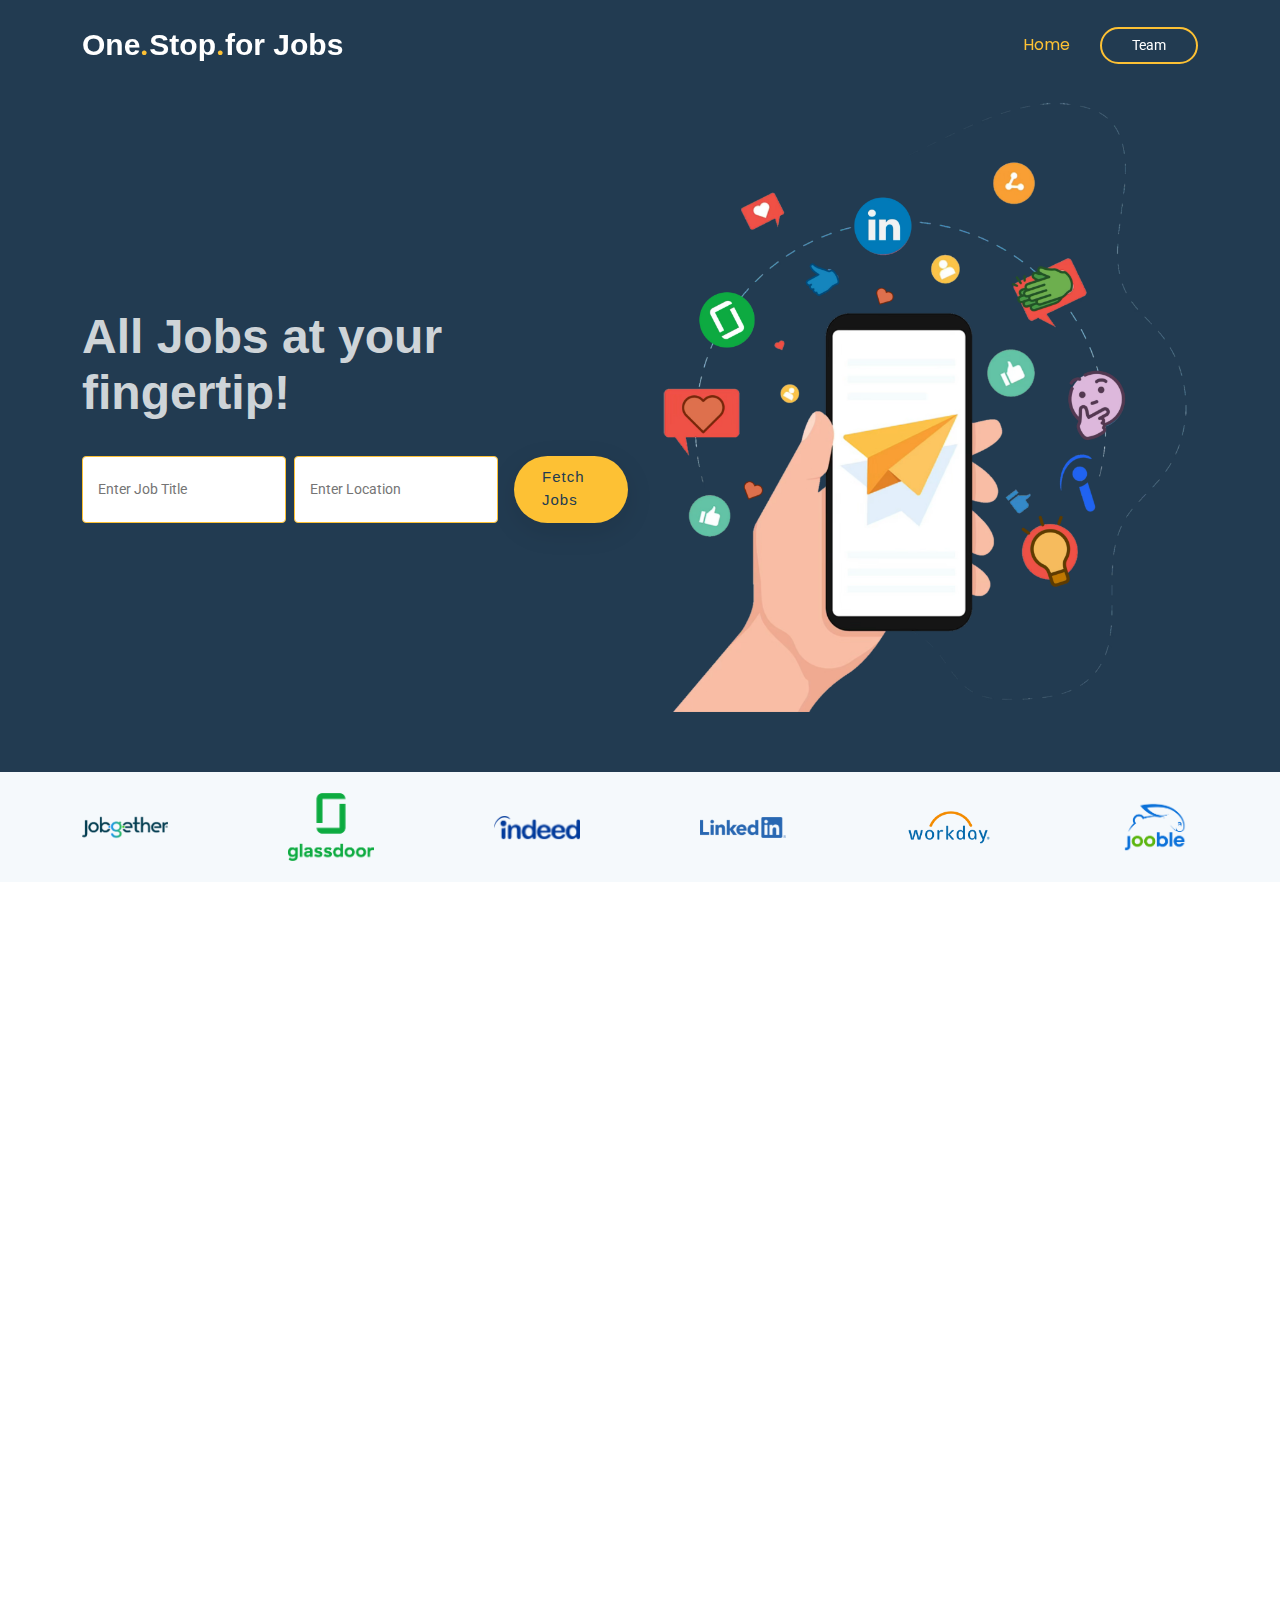
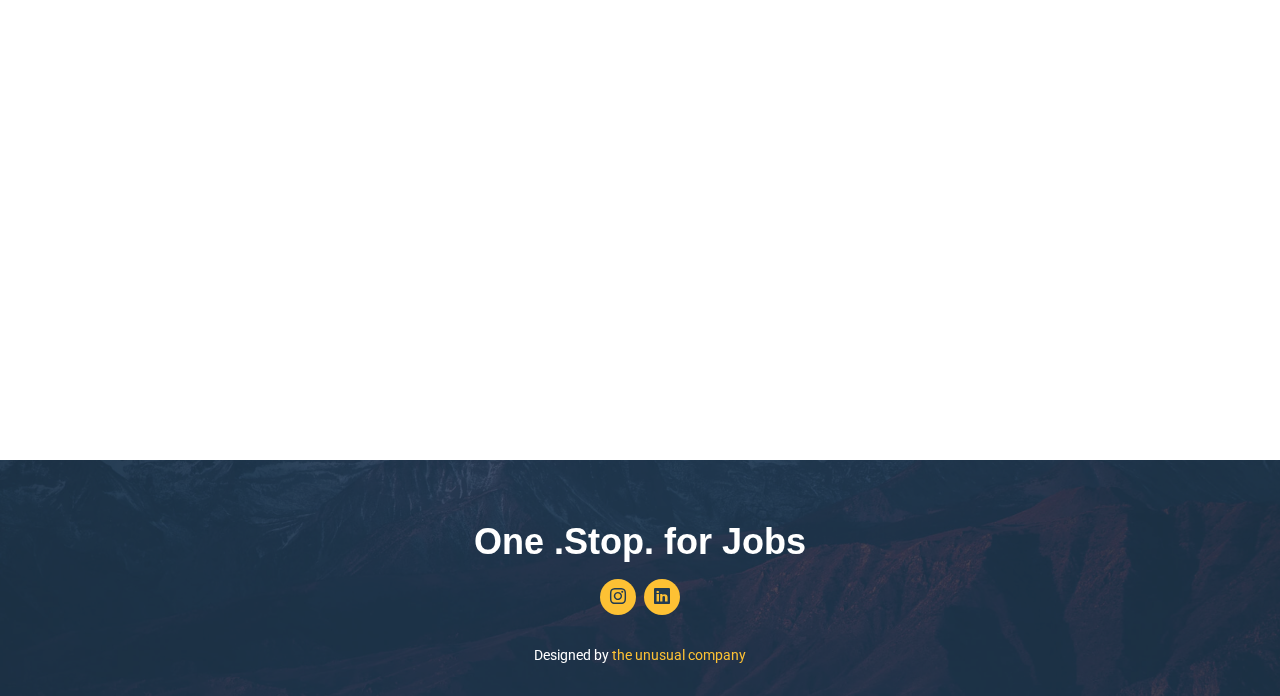
<file: index.html>
<!DOCTYPE html>
<html lang="en">

<head>
  <meta charset="utf-8">
  <meta content="width=device-width, initial-scale=1.0" name="viewport">
  <title>Index - Bocor Bootstrap Template</title>
  <meta name="description" content="">
  <meta name="keywords" content="">

  <!-- Favicons -->

  <link href="assets/img/favicon.png" rel="icon">
  <link href="assets/img/apple-touch-icon.png" rel="apple-touch-icon">

  <!-- Fonts -->
  <link href="https://fonts.googleapis.com" rel="preconnect">
  <link href="https://fonts.gstatic.com" rel="preconnect" crossorigin>
  <link
    href="https://fonts.googleapis.com/css2?family=Roboto:ital,wght@0,100;0,300;0,400;0,500;0,700;0,900;1,100;1,300;1,400;1,500;1,700;1,900&family=Poppins:ital,wght@0,100;0,200;0,300;0,400;0,500;0,600;0,700;0,800;0,900;1,100;1,200;1,300;1,400;1,500;1,600;1,700;1,800;1,900&display=swap"
    rel="stylesheet">

  <!-- Vendor CSS Files -->
  <link href="assets/vendor/bootstrap/css/bootstrap.min.css" rel="stylesheet">
  <link href="assets/vendor/bootstrap-icons/bootstrap-icons.css" rel="stylesheet">
  <link href="assets/vendor/aos/aos.css" rel="stylesheet">
  <link href="assets/vendor/glightbox/css/glightbox.min.css" rel="stylesheet">
  <link href="assets/vendor/swiper/swiper-bundle.min.css" rel="stylesheet">

  <!-- Main CSS File -->
  <link href="assets/css/main.css" rel="stylesheet">


</head>

<body class="index-page">

  <header id="header" class="header d-flex align-items-center fixed-top">
    <div class="container-fluid container-xl position-relative d-flex align-items-center">

      <a href="index.html" class="logo d-flex align-items-center me-auto">
        <!-- Uncomment the line below if you also wish to use an image logo -->
        <!-- <img src="assets/img/logo.png" alt=""> -->
        <h1 class="sitename">One</h1>
        <span>.</span>
        <h1 class="sitename">Stop</h1>
        <span>.</span>
        <h1 class="sitename">for Jobs</h1>
      </a>

      <nav id="navmenu" class="navmenu">
        <ul>
          <li><a href="#hero" class="active">Home</a></li>
        </ul>
        <i class="mobile-nav-toggle d-xl-none bi bi-list"></i>
      </nav>
      <a class="btn-getstarted" href="#team">Team</a>

    </div>
  </header>

  <main class="main">

    <!-- Hero Section -->
    <section id="hero" class="hero section dark-background">

      <div class="container">
        <div class="row gy-4">
          <div class="col-lg-6 order-2 order-lg-1 d-flex flex-column justify-content-center" data-aos="fade-in">
            <h1>All Jobs at your fingertip!</h1>
            <p></p>
            <div class="d-flex">
              <input type="text" class="input-text-custom me-2" placeholder=" Enter Job Title" aria-label="Job Title">
              <input type=" text" class="input-text-custom me-3" placeholder=" Enter Location" aria-label="Location">
              <a href="#about" class="btn-get-started">Fetch Jobs</a>
            </div>
          </div>
          <div class="col-lg-6 order-1 order-lg-2 hero-img" data-aos="zoom-out" data-aos-delay="100"
            style="margin-top: -20px;">
            <img src="assets/img/hero-img.png" class="img-fluid animated" alt="">
          </div>
        </div>
      </div>

    </section><!-- /Hero Section -->

    <!-- Logos Section -->
    <section id="clients" class="clients section light-background">

      <div class="container">

        <div class="swiper init-swiper">
          <script type="application/json" class="swiper-config">
            {
              "loop": true,
              "speed": 600,
              "autoplay": {
                "delay": 5000
              },
              "slidesPerView": "auto",
              "pagination": {
                "el": ".swiper-pagination",
                "type": "bullets",
                "clickable": true
              },
              "breakpoints": {
                "320": {
                  "slidesPerView": 2,
                  "spaceBetween": 40
                },
                "480": {
                  "slidesPerView": 3,
                  "spaceBetween": 60
                },
                "640": {
                  "slidesPerView": 4,
                  "spaceBetween": 80
                },
                "992": {
                  "slidesPerView": 6,
                  "spaceBetween": 120
                }
              }
            }
          </script>
          <div class="swiper-wrapper align-items-center">
            <div class="swiper-slide"><img src="assets/img/clients/client-4.png" class="img-fluid" alt=""></div>
            <div class="swiper-slide"><img src="assets/img/clients/client-2.png" class="img-fluid" alt=""></div>
            <div class="swiper-slide"><img src="assets/img/clients/client-3.png" class="img-fluid" alt=""></div>
            <div class="swiper-slide"><img src="assets/img/clients/client-1.png" class="img-fluid" alt=""></div>
            <div class="swiper-slide"><img src="assets/img/clients/client-5.png" class="img-fluid" alt=""></div>
            <div class="swiper-slide"><img src="assets/img/clients/client-6.png" class="img-fluid" alt=""></div>
            <div class="swiper-slide"><img src="assets/img/clients/client-7.svg" class="img-fluid" alt=""></div>
            <div class="swiper-slide"><img src="assets/img/clients/client-8.png" class="img-fluid" alt=""></div>
          </div>
        </div>

      </div>

    </section><!-- /Clients Section -->

    <!-- About Section -->
    <section id="about" class="about section">

      <div class="container">

        <div class="row gy-4">

          <div class="col-lg-6 position-relative order-lg-last" data-aos="fade-up" data-aos-delay="200">
            <img src="assets/img/about.jpg" class="img-fluid" alt="">
            <a href="https://www.youtube.com/watch?v=Y7f98aduVJ8" class="glightbox pulsating-play-btn"></a>
          </div>

          <div class="col-lg-6 content" data-aos="fade-up" data-aos-delay="100">
            <h3>About Us</h3>
            <p>
              At One.Stop.for Jobs, we believe in simplifying the job search process and making it as seamless as
              possible for job seekers. Our platform is designed to be your ultimate destination for finding your next
              career opportunity, providing a one-stop solution for all your job search needs.
            </p>
            <ul>
              <li>
                <i class="bi bi-diagram-3"></i>
                <div>
                  <h5>All Jobs in One Place</h5>
                  <p>Find and apply for jobs from multiple sites with a single search.</p>
                </div>
              </li>
              <li>
                <i class="bi bi-fullscreen-exit"></i>
                <div>
                  <h5>Customized Search Results</h5>
                  <p>Enter your job title and location to get tailored listings instantly.</p>
                </div>
              </li>
              <li>
                <i class="bi bi-broadcast"></i>
                <div>
                  <h5>Simplified Application Process</h5>
                  <p>Apply to hundreds of jobs with just a click from our unified platform.</p>
                </div>
              </li>
            </ul>
          </div>

        </div>

      </div>

    </section><!-- /About Section -->


    <!-- Team Section -->
    <section id="team" class="team section">

      <!-- Section Title -->
      <div class="container section-title" data-aos="fade-up">
        <h2>Team</h2>
      </div><!-- End Section Title -->

      <div class="container">

        <!-- Center the team members horizontally -->
        <div class="row gy-4 justify-content-center">

          <div class="col-lg-3 col-md-6 d-flex align-items-stretch" data-aos="fade-up" data-aos-delay="200">
            <div class="team-member">
              <div class="member-img">
                <img src="assets/img/team/team-2.jpg" class="img-fluid" alt="">
                <div class="social">
                  <a href="https://www.linkedin.com/in/vishnu-ajith-6206b91b1/"><i class="bi bi-linkedin"></i></a>
                  <a href="https://github.com/Vishnu2707"><i class="bi bi-github"></i></a>
                  <a href="https://www.instagram.com/__vishnu_ajith__/"><i class="bi bi-instagram"></i></a>
                </div>
              </div>
              <div class="member-info">
                <h4>Vishnu Ajith</h4>
                <span>DevOps Engineer</span>
              </div>
            </div>
          </div><!-- End Team Member -->

          <div class="col-lg-3 col-md-6 d-flex align-items-stretch" data-aos="fade-up" data-aos-delay="300">
            <div class="team-member">
              <div class="member-img">
                <img src="assets/img/team/team-3.jpg" class="img-fluid" alt="">
                <div class="social">
                  <a href="https://x.com/imVpriyan"><i class="bi bi-twitter-x"></i></a>
                  <a href="https://www.reddit.com/user/vishnupriyan__/"><i class="bi bi-reddit"></i></a>
                  <a href="https://www.youtube.com/@vishnupriyanFilms"><i class="bi bi-youtube"></i></a>
                  <a href="https://www.instagram.com/vishnupriyan___/"><i class="bi bi-instagram"></i></a>
                  <a href="https://www.linkedin.com/in/vishnupriyan-/"><i class="bi bi-linkedin"></i></a>
                </div>
              </div>
              <div class="member-info">
                <h4>Vishnupriyan T V</h4>
                <span>Data Scientist</span>
              </div>
            </div>
          </div><!-- End Team Member -->

        </div>

      </div>

    </section><!-- /Team Section -->

  </main>

  <footer id="footer" class="footer dark-background">
    <div class="container">
      <h3 class="sitename">One .Stop. for Jobs</h3>

      <div class="social-links d-flex justify-content-center">
        <a href="https://www.instagram.com/the.unusual.company/"><i class="bi bi-instagram"></i></a>
        <a href=""><i class="bi bi-linkedin"></i></a>
      </div>

      Designed by <a href="https://www.instagram.com/the.unusual.company/">the unusual company</a>
    </div>
    </div>
  </footer>

  <!-- Scroll Top -->
  <a href="#" id="scroll-top" class="scroll-top d-flex align-items-center justify-content-center"><i
      class="bi bi-arrow-up-short"></i></a>

  <!-- Preloader -->
  <div id="preloader"></div>

  <!-- Vendor JS Files -->
  <script src="assets/vendor/bootstrap/js/bootstrap.bundle.min.js"></script>
  <script src="assets/vendor/php-email-form/validate.js"></script>
  <script src="assets/vendor/aos/aos.js"></script>
  <script src="assets/vendor/glightbox/js/glightbox.min.js"></script>
  <script src="assets/vendor/swiper/swiper-bundle.min.js"></script>
  <script src="assets/vendor/imagesloaded/imagesloaded.pkgd.min.js"></script>
  <script src="assets/vendor/isotope-layout/isotope.pkgd.min.js"></script>

  <!-- Main JS File -->
  <script src="assets/js/main.js"></script>

</body>

</html>
</file>
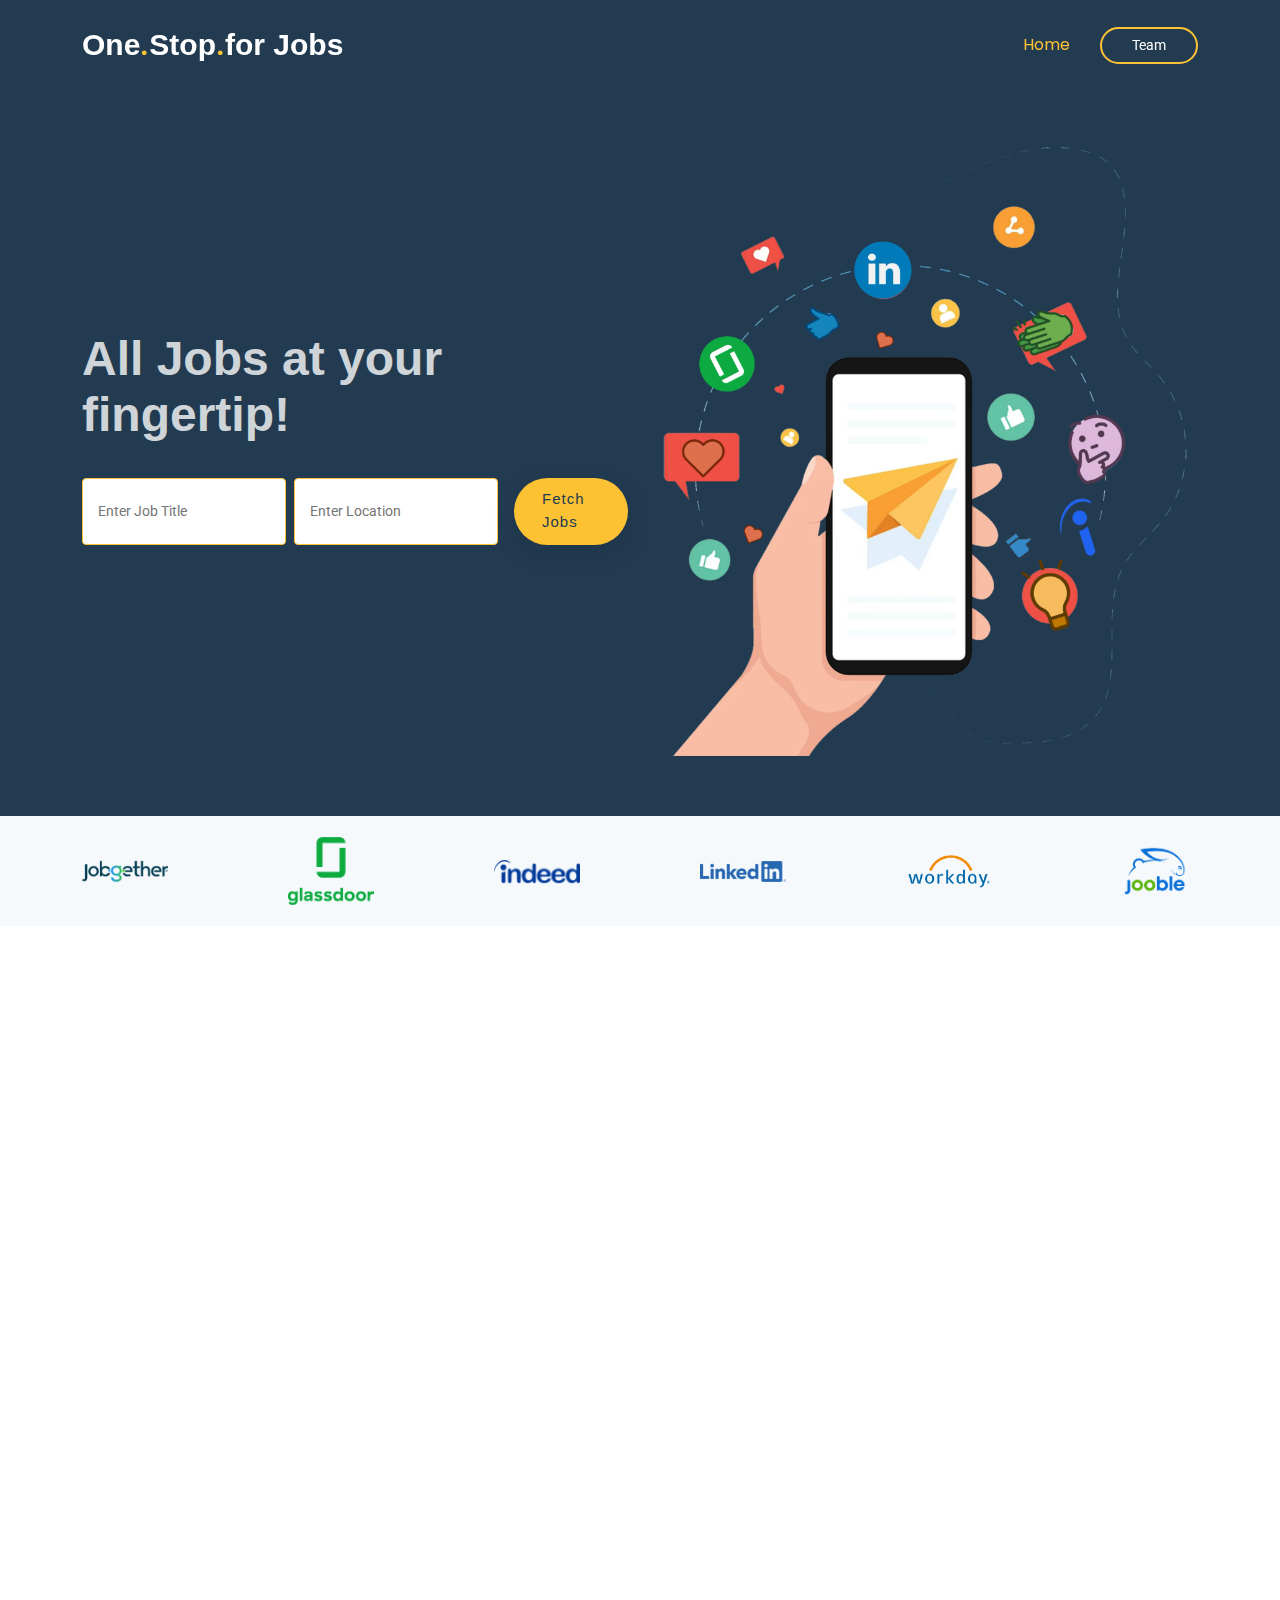
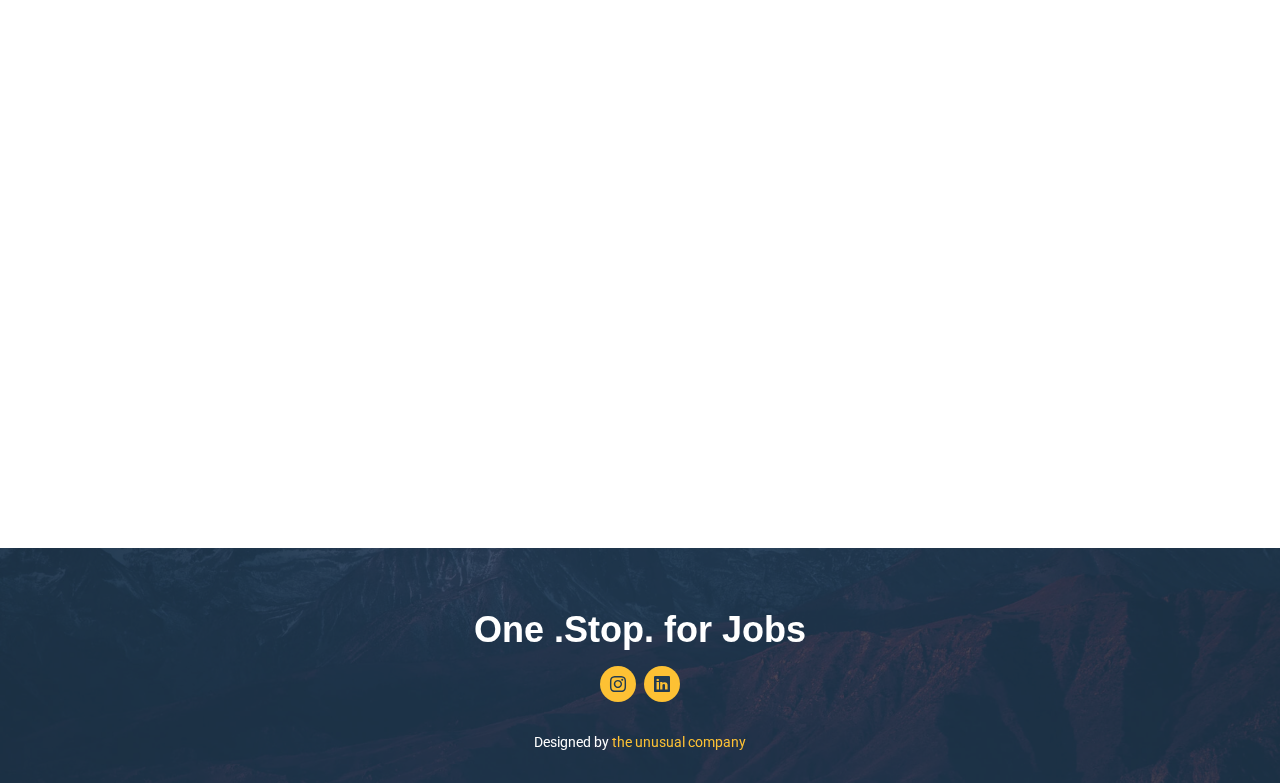
<file: mine.html>
<!DOCTYPE html>
<html lang="en">

<head>
    <meta charset="utf-8">
    <meta content="width=device-width, initial-scale=1.0" name="viewport">
    <title>Index - Bocor Bootstrap Template</title>
    <meta name="description" content="">
    <meta name="keywords" content="">

    <!-- Favicons -->
    <link href="assets/img/favicon.png" rel="icon">
    <link href="assets/img/apple-touch-icon.png" rel="apple-touch-icon">

    <!-- Fonts -->
    <link href="https://fonts.googleapis.com" rel="preconnect">
    <link href="https://fonts.gstatic.com" rel="preconnect" crossorigin>
    <link
        href="https://fonts.googleapis.com/css2?family=Roboto:ital,wght@0,100;0,300;0,400;0,500;0,700;0,900;1,100;1,300;1,400;1,500;1,700;1,900&family=Poppins:ital,wght@0,100;0,200;0,300;0,400;0,500;0,600;0,700;0,800;0,900;1,100;1,200;1,300;1,400;1,500;1,600;1,700;1,800;1,900&display=swap"
        rel="stylesheet">

    <!-- Vendor CSS Files -->
    <link href="assets/vendor/bootstrap/css/bootstrap.min.css" rel="stylesheet">
    <link href="assets/vendor/bootstrap-icons/bootstrap-icons.css" rel="stylesheet">
    <link href="assets/vendor/aos/aos.css" rel="stylesheet">
    <link href="assets/vendor/glightbox/css/glightbox.min.css" rel="stylesheet">
    <link href="assets/vendor/swiper/swiper-bundle.min.css" rel="stylesheet">

    <!-- Main CSS File -->
    <link href="assets/css/main.css" rel="stylesheet">


</head>

<body class="index-page">

    <header id="header" class="header d-flex align-items-center fixed-top">
        <div class="container-fluid container-xl position-relative d-flex align-items-center">

            <a href="index.html" class="logo d-flex align-items-center me-auto">
                <!-- Uncomment the line below if you also wish to use an image logo -->
                <!-- <img src="assets/img/logo.png" alt=""> -->
                <h1 class="sitename">One</h1>
                <span>.</span>
                <h1 class="sitename">Stop</h1>
                <span>.</span>
                <h1 class="sitename">for Jobs</h1>
            </a>

            <nav id="navmenu" class="navmenu">
                <ul>
                    <li><a href="#hero" class="active">Home</a></li>
                </ul>
                <i class="mobile-nav-toggle d-xl-none bi bi-list"></i>
            </nav>

            <a class="btn-getstarted" href="#team">Team</a>

        </div>
    </header>

    <main class="main">

        <!-- Hero Section -->
        <section id="hero" class="hero section dark-background">

            <div class="container">
                <div class="row gy-4">
                    <div class="col-lg-6 order-2 order-lg-1 d-flex flex-column justify-content-center"
                        data-aos="fade-in">
                        <h1>All Jobs at your fingertip!</h1>
                        <p></p>
                        <div class="d-flex">
                            <input type="text" class="input-text-custom me-2" placeholder=" Enter Job Title"
                                aria-label="Job Title">
                            <input type="text" class="input-text-custom me-3" placeholder=" Enter Location"
                                aria-label="Location">
                            <a href="#about" class="btn-get-started">Fetch Jobs</a>
                        </div>
                    </div>
                    <div class="col-lg-6 order-1 order-lg-2 hero-img" data-aos="zoom-out" data-aos-delay="100">
                        <img src="assets/img/hero-img.png" class="img-fluid animated" alt="">
                    </div>
                </div>
            </div>

        </section><!-- /Hero Section -->

        <!-- Logos Section -->
        <section id="clients" class="clients section light-background">

            <div class="container">

                <div class="swiper init-swiper">
                    <script type="application/json" class="swiper-config">
            {
              "loop": true,
              "speed": 600,
              "autoplay": {
                "delay": 5000
              },
              "slidesPerView": "auto",
              "pagination": {
                "el": ".swiper-pagination",
                "type": "bullets",
                "clickable": true
              },
              "breakpoints": {
                "320": {
                  "slidesPerView": 2,
                  "spaceBetween": 40
                },
                "480": {
                  "slidesPerView": 3,
                  "spaceBetween": 60
                },
                "640": {
                  "slidesPerView": 4,
                  "spaceBetween": 80
                },
                "992": {
                  "slidesPerView": 6,
                  "spaceBetween": 120
                }
              }
            }
          </script>
                    <div class="swiper-wrapper align-items-center">
                        <div class="swiper-slide"><img src="assets/img/clients/client-4.png" class="img-fluid" alt="">
                        </div>
                        <div class="swiper-slide"><img src="assets/img/clients/client-2.png" class="img-fluid" alt="">
                        </div>
                        <div class="swiper-slide"><img src="assets/img/clients/client-3.png" class="img-fluid" alt="">
                        </div>
                        <div class="swiper-slide"><img src="assets/img/clients/client-1.png" class="img-fluid" alt="">
                        </div>
                        <div class="swiper-slide"><img src="assets/img/clients/client-5.png" class="img-fluid" alt="">
                        </div>
                        <div class="swiper-slide"><img src="assets/img/clients/client-6.png" class="img-fluid" alt="">
                        </div>
                        <div class="swiper-slide"><img src="assets/img/clients/client-7.svg" class="img-fluid" alt="">
                        </div>
                        <div class="swiper-slide"><img src="assets/img/clients/client-8.png" class="img-fluid" alt="">
                        </div>
                    </div>
                </div>

            </div>

        </section><!-- /Clients Section -->

        <!-- About Section -->
        <section id="about" class="about section">

            <div class="container">

                <div class="row gy-4">

                    <div class="col-lg-6 position-relative order-lg-last" data-aos="fade-up" data-aos-delay="200">
                        <img src="assets/img/about.jpg" class="img-fluid" alt="">
                        <a href="https://www.youtube.com/watch?v=Y7f98aduVJ8" class="glightbox pulsating-play-btn"></a>
                    </div>

                    <div class="col-lg-6 content" data-aos="fade-up" data-aos-delay="100">
                        <h3>About Us</h3>
                        <p>
                            Dolor iure expedita id fuga asperiores qui sunt consequatur minima. Quidem voluptas
                            deleniti. Sit quia
                            molestiae quia quas qui magnam itaque veritatis dolores. Corrupti totam ut eius incidunt
                            reiciendis
                            veritatis asperiores placeat.
                        </p>
                        <ul>
                            <li>
                                <i class="bi bi-diagram-3"></i>
                                <div>
                                    <h5>Ullamco laboris nisi ut aliquip consequat</h5>
                                    <p>Magni facilis facilis repellendus cum excepturi quaerat praesentium libre trade
                                    </p>
                                </div>
                            </li>
                            <li>
                                <i class="bi bi-fullscreen-exit"></i>
                                <div>
                                    <h5>Magnam soluta odio exercitationem reprehenderi</h5>
                                    <p>Quo totam dolorum at pariatur aut distinctio dolorum laudantium illo direna
                                        pasata redi</p>
                                </div>
                            </li>
                            <li>
                                <i class="bi bi-broadcast"></i>
                                <div>
                                    <h5>Voluptatem et qui exercitationem</h5>
                                    <p>Et velit et eos maiores est tempora et quos dolorem autem tempora incidunt maxime
                                        veniam</p>
                                </div>
                            </li>
                        </ul>
                    </div>

                </div>

            </div>

        </section><!-- /About Section -->


        <!-- Team Section -->
        <section id="team" class="team section">

            <!-- Section Title -->
            <div class="container section-title" data-aos="fade-up">
                <h2>Team</h2>
            </div><!-- End Section Title -->

            <div class="container">

                <!-- Center the team members horizontally -->
                <div class="row gy-4 justify-content-center">

                    <div class="col-lg-3 col-md-6 d-flex align-items-stretch" data-aos="fade-up" data-aos-delay="200">
                        <div class="team-member">
                            <div class="member-img">
                                <img src="assets/img/team/team-2.jpg" class="img-fluid" alt="">
                                <div class="social">
                                    <a href=""><i class="bi bi-twitter-x"></i></a>
                                    <a href="https://github.com/Vishnu2707"><i class="bi bi-github"></i></a>
                                    <a href=""><i class="bi bi-instagram"></i></a>
                                    <a href=""><i class="bi bi-linkedin"></i></a>
                                </div>
                            </div>
                            <div class="member-info">
                                <h4>Vishnu Ajith</h4>
                                <span>DevOps Engineer</span>
                            </div>
                        </div>
                    </div><!-- End Team Member -->

                    <div class="col-lg-3 col-md-6 d-flex align-items-stretch" data-aos="fade-up" data-aos-delay="300">
                        <div class="team-member">
                            <div class="member-img">
                                <img src="assets/img/team/team-3.jpg" class="img-fluid" alt="">
                                <div class="social">
                                    <a href="https://x.com/imVpriyan"><i class="bi bi-twitter-x"></i></a>
                                    <a href="https://www.reddit.com/user/vishnupriyan__/"><i
                                            class="bi bi-reddit"></i></a>
                                    <a href="https://www.youtube.com/@vishnupriyanFilms"><i
                                            class="bi bi-youtube"></i></a>
                                    <a href="https://www.instagram.com/vishnupriyan___/"><i
                                            class="bi bi-instagram"></i></a>
                                    <a href="https://www.linkedin.com/in/vishnupriyan-/"><i
                                            class="bi bi-linkedin"></i></a>
                                </div>
                            </div>
                            <div class="member-info">
                                <h4>Vishnupriyan T V</h4>
                                <span>Data Scientist</span>
                            </div>
                        </div>
                    </div><!-- End Team Member -->

                </div>

            </div>

        </section><!-- /Team Section -->

    </main>

    <footer id="footer" class="footer dark-background">
        <div class="container">
            <h3 class="sitename">One .Stop. for Jobs</h3>

            <div class="social-links d-flex justify-content-center">
                <a href="https://www.instagram.com/the.unusual.company/"><i class="bi bi-instagram"></i></a>
                <a href=""><i class="bi bi-linkedin"></i></a>
            </div>

            Designed by <a href="https://www.instagram.com/the.unusual.company/">the unusual company</a>
        </div>
        </div>
    </footer>

    <!-- Scroll Top -->
    <a href="#" id="scroll-top" class="scroll-top d-flex align-items-center justify-content-center"><i
            class="bi bi-arrow-up-short"></i></a>

    <!-- Preloader -->
    <div id="preloader"></div>

    <!-- Vendor JS Files -->
    <script src="assets/vendor/bootstrap/js/bootstrap.bundle.min.js"></script>
    <script src="assets/vendor/php-email-form/validate.js"></script>
    <script src="assets/vendor/aos/aos.js"></script>
    <script src="assets/vendor/glightbox/js/glightbox.min.js"></script>
    <script src="assets/vendor/swiper/swiper-bundle.min.js"></script>
    <script src="assets/vendor/imagesloaded/imagesloaded.pkgd.min.js"></script>
    <script src="assets/vendor/isotope-layout/isotope.pkgd.min.js"></script>

    <!-- Main JS File -->
    <script src="assets/js/main.js"></script>

</body>

</html>
</file>
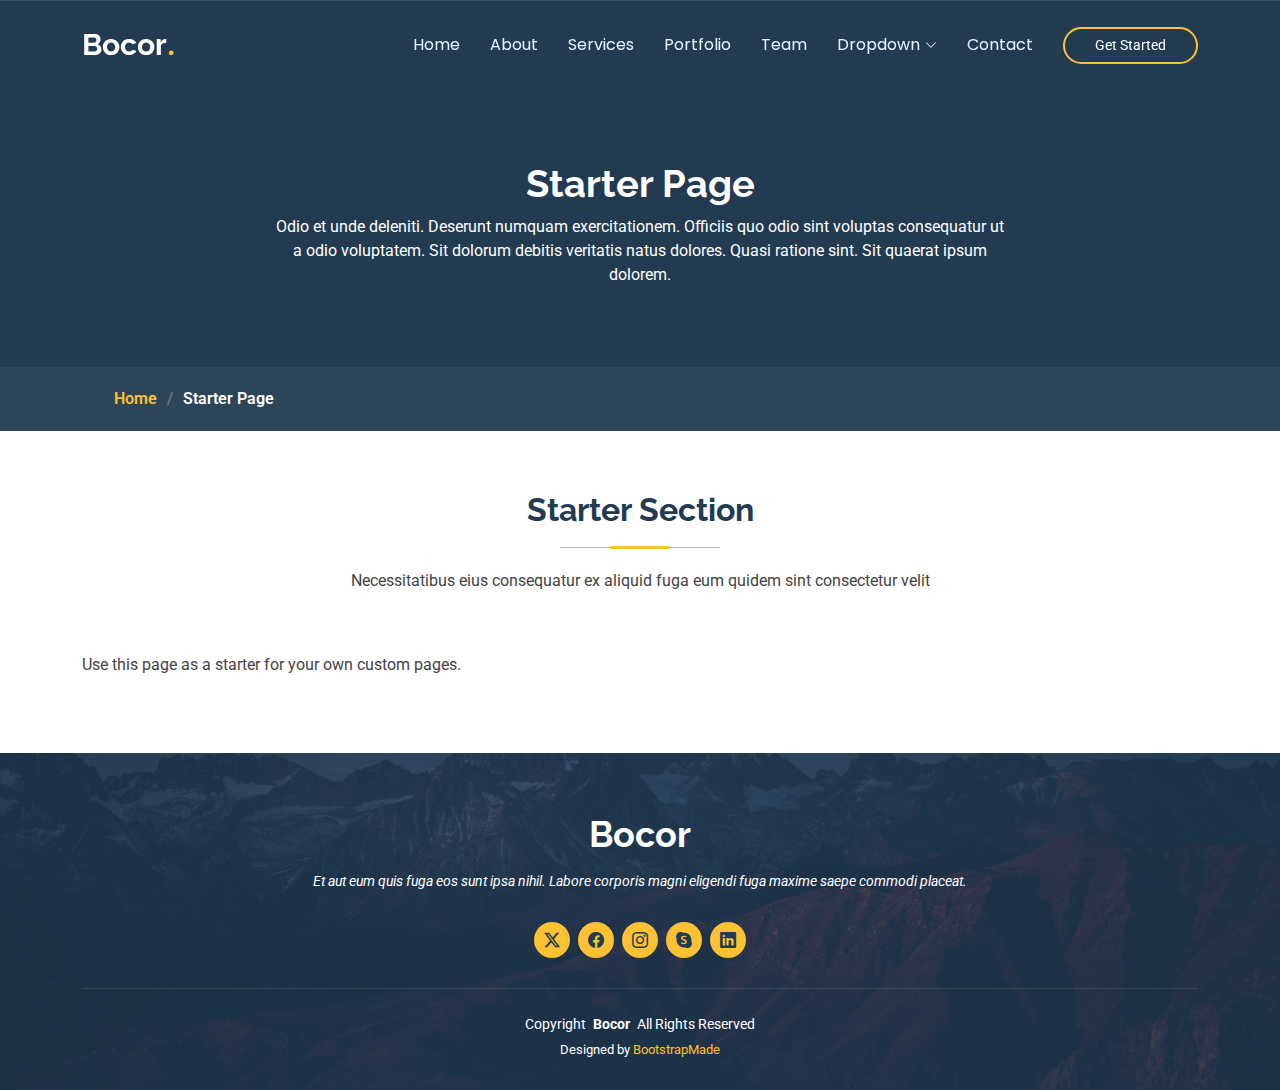
<file: starter-page.html>
<!DOCTYPE html>
<html lang="en">

<head>
  <meta charset="utf-8">
  <meta content="width=device-width, initial-scale=1.0" name="viewport">
  <title>Starter Page - Bocor Bootstrap Template</title>
  <meta name="description" content="">
  <meta name="keywords" content="">

  <!-- Favicons -->
  <link href="assets/img/favicon.png" rel="icon">
  <link href="assets/img/apple-touch-icon.png" rel="apple-touch-icon">

  <!-- Fonts -->
  <link href="https://fonts.googleapis.com" rel="preconnect">
  <link href="https://fonts.gstatic.com" rel="preconnect" crossorigin>
  <link
    href="https://fonts.googleapis.com/css2?family=Roboto:ital,wght@0,100;0,300;0,400;0,500;0,700;0,900;1,100;1,300;1,400;1,500;1,700;1,900&family=Poppins:ital,wght@0,100;0,200;0,300;0,400;0,500;0,600;0,700;0,800;0,900;1,100;1,200;1,300;1,400;1,500;1,600;1,700;1,800;1,900&family=Raleway:ital,wght@0,100;0,200;0,300;0,400;0,500;0,600;0,700;0,800;0,900;1,100;1,200;1,300;1,400;1,500;1,600;1,700;1,800;1,900&display=swap"
    rel="stylesheet">

  <!-- Vendor CSS Files -->
  <link href="assets/vendor/bootstrap/css/bootstrap.min.css" rel="stylesheet">
  <link href="assets/vendor/bootstrap-icons/bootstrap-icons.css" rel="stylesheet">
  <link href="assets/vendor/aos/aos.css" rel="stylesheet">
  <link href="assets/vendor/glightbox/css/glightbox.min.css" rel="stylesheet">
  <link href="assets/vendor/swiper/swiper-bundle.min.css" rel="stylesheet">

  <!-- Main CSS File -->
  <link href="assets/css/main.css" rel="stylesheet">

  <!-- =======================================================
  * Template Name: Bocor
  * Template URL: https://bootstrapmade.com/bocor-bootstrap-template-nice-animation/
  * Updated: Aug 07 2024 with Bootstrap v5.3.3
  * Author: BootstrapMade.com
  * License: https://bootstrapmade.com/license/
  ======================================================== -->
</head>

<body class="starter-page-page">

  <header id="header" class="header d-flex align-items-center fixed-top">
    <div class="container-fluid container-xl position-relative d-flex align-items-center">

      <a href="index.html" class="logo d-flex align-items-center me-auto">
        <!-- Uncomment the line below if you also wish to use an image logo -->
        <!-- <img src="assets/img/logo.png" alt=""> -->
        <h1 class="sitename">Bocor</h1>
        <span>.</span>
      </a>

      <nav id="navmenu" class="navmenu">
        <ul>
          <li><a href="#hero">Home</a></li>
          <li><a href="#about">About</a></li>
          <li><a href="#services">Services</a></li>
          <li><a href="#portfolio">Portfolio</a></li>
          <li><a href="#team">Team</a></li>
          <li class="dropdown"><a href="#"><span>Dropdown</span> <i class="bi bi-chevron-down toggle-dropdown"></i></a>
            <ul>
              <li><a href="#">Dropdown 1</a></li>
              <li class="dropdown"><a href="#"><span>Deep Dropdown</span> <i
                    class="bi bi-chevron-down toggle-dropdown"></i></a>
                <ul>
                  <li><a href="#">Deep Dropdown 1</a></li>
                  <li><a href="#">Deep Dropdown 2</a></li>
                  <li><a href="#">Deep Dropdown 3</a></li>
                  <li><a href="#">Deep Dropdown 4</a></li>
                  <li><a href="#">Deep Dropdown 5</a></li>
                </ul>
              </li>
              <li><a href="#">Dropdown 2</a></li>
              <li><a href="#">Dropdown 3</a></li>
              <li><a href="#">Dropdown 4</a></li>
            </ul>
          </li>
          <li><a href="#contact">Contact</a></li>
        </ul>
        <i class="mobile-nav-toggle d-xl-none bi bi-list"></i>
      </nav>

      <a class="btn-getstarted" href="index.html#about">Get Started</a>

    </div>
  </header>

  <main class="main">

    <!-- Page Title -->
    <div class="page-title dark-background">
      <div class="heading">
        <div class="container">
          <div class="row d-flex justify-content-center text-center">
            <div class="col-lg-8">
              <h1>Starter Page</h1>
              <p class="mb-0">Odio et unde deleniti. Deserunt numquam exercitationem. Officiis quo odio sint voluptas
                consequatur ut a odio voluptatem. Sit dolorum debitis veritatis natus dolores. Quasi ratione sint. Sit
                quaerat ipsum dolorem.</p>
            </div>
          </div>
        </div>
      </div>
      <nav class="breadcrumbs">
        <div class="container">
          <ol>
            <li><a href="index.html">Home</a></li>
            <li class="current">Starter Page</li>
          </ol>
        </div>
      </nav>
    </div><!-- End Page Title -->

    <!-- Starter Section Section -->
    <section id="starter-section" class="starter-section section">

      <!-- Section Title -->
      <div class="container section-title" data-aos="fade-up">
        <h2>Starter Section</h2>
        <p>Necessitatibus eius consequatur ex aliquid fuga eum quidem sint consectetur velit</p>
      </div><!-- End Section Title -->

      <div class="container" data-aos="fade-up">
        <p>Use this page as a starter for your own custom pages.</p>
      </div>

    </section><!-- /Starter Section Section -->

  </main>

  <footer id="footer" class="footer dark-background">
    <div class="container">
      <h3 class="sitename">Bocor</h3>
      <p>Et aut eum quis fuga eos sunt ipsa nihil. Labore corporis magni eligendi fuga maxime saepe commodi placeat.</p>
      <div class="social-links d-flex justify-content-center">
        <a href=""><i class="bi bi-twitter-x"></i></a>
        <a href=""><i class="bi bi-facebook"></i></a>
        <a href=""><i class="bi bi-instagram"></i></a>
        <a href=""><i class="bi bi-skype"></i></a>
        <a href=""><i class="bi bi-linkedin"></i></a>
      </div>
      <div class="copyright">
        <span>Copyright</span> <strong class="px-1 sitename">Bocor</strong> <span>All Rights Reserved</span>
      </div>
      <div class="credits">
        <!-- All the links in the footer should remain intact. -->
        <!-- You can delete the links only if you've purchased the pro version. -->
        <!-- Licensing information: https://bootstrapmade.com/license/ -->
        <!-- Purchase the pro version with working PHP/AJAX contact form: [buy-url] -->
        Designed by <a href="https://bootstrapmade.com/">BootstrapMade</a>
      </div>
    </div>
  </footer>

  <!-- Scroll Top -->
  <a href="#" id="scroll-top" class="scroll-top d-flex align-items-center justify-content-center"><i
      class="bi bi-arrow-up-short"></i></a>

  <!-- Preloader -->
  <div id="preloader"></div>

  <!-- Vendor JS Files -->
  <script src="assets/vendor/bootstrap/js/bootstrap.bundle.min.js"></script>
  <script src="assets/vendor/php-email-form/validate.js"></script>
  <script src="assets/vendor/aos/aos.js"></script>
  <script src="assets/vendor/glightbox/js/glightbox.min.js"></script>
  <script src="assets/vendor/swiper/swiper-bundle.min.js"></script>
  <script src="assets/vendor/imagesloaded/imagesloaded.pkgd.min.js"></script>
  <script src="assets/vendor/isotope-layout/isotope.pkgd.min.js"></script>

  <!-- Main JS File -->
  <script src="assets/js/main.js"></script>

</body>

</html>
</file>
<file: assets/css/main.css>
/**
* Template Name: Bocor
* Template URL: https://bootstrapmade.com/bocor-bootstrap-template-nice-animation/
* Updated: Aug 07 2024 with Bootstrap v5.3.3
* Author: BootstrapMade.com
* License: https://bootstrapmade.com/license/
*/

/*--------------------------------------------------------------
# Font & Color Variables
# Help: https://bootstrapmade.com/color-system/
--------------------------------------------------------------*/
/* Fonts */
:root {
  --default-font: "Roboto", system-ui, -apple-system, "Segoe UI", Roboto, "Helvetica Neue", Arial, "Noto Sans", "Liberation Sans", sans-serif, "Apple Color Emoji", "Segoe UI Emoji", "Segoe UI Symbol", "Noto Color Emoji";
  --heading-font: "Raleway", sans-serif;
  --nav-font: "Poppins", sans-serif;
}

/* Global Colors - The following color variables are used throughout the website. Updating them here will change the color scheme of the entire website */
:root {
  --background-color: #ffffff;
  /* Background color for the entire website, including individual sections */
  --default-color: #444444;
  /* Default color used for the majority of the text content across the entire website */
  --heading-color: #213b52;
  /* Color for headings, subheadings and title throughout the website */
  --accent-color: #fdc134;
  /* Accent color that represents your brand on the website. It's used for buttons, links, and other elements that need to stand out */
  --surface-color: #ffffff;
  /* The surface color is used as a background of boxed elements within sections, such as cards, icon boxes, or other elements that require a visual separation from the global background. */
  --contrast-color: #ffffff;
  /* Contrast color for text, ensuring readability against backgrounds of accent, heading, or default colors. */
}

/* Nav Menu Colors - The following color variables are used specifically for the navigation menu. They are separate from the global colors to allow for more customization options */
:root {
  --nav-color: #e7f4ff;
  /* The default color of the main navmenu links */
  --nav-hover-color: #fdc134;
  /* Applied to main navmenu links when they are hovered over or active */
  --nav-mobile-background-color: #ffffff;
  /* Used as the background color for mobile navigation menu */
  --nav-dropdown-background-color: #ffffff;
  /* Used as the background color for dropdown items that appear when hovering over primary navigation items */
  --nav-dropdown-color: #444444;
  /* Used for navigation links of the dropdown items in the navigation menu. */
  --nav-dropdown-hover-color: #fdc134;
  /* Similar to --nav-hover-color, this color is applied to dropdown navigation links when they are hovered over. */
}

/* Color Presets - These classes override global colors when applied to any section or element, providing reuse of the sam color scheme. */

.light-background {
  --background-color: #f5f9fc;
  --surface-color: #ffffff;
}

.dark-background {
  --background-color: #223b51;
  --default-color: #ffffff;
  --heading-color: #ffffff;
  --surface-color: #315575;
  --contrast-color: #223b51;
}

/* Smooth scroll */
:root {
  scroll-behavior: smooth;
}

/*--------------------------------------------------------------
# General Styling & Shared Classes
--------------------------------------------------------------*/
body {
  color: var(--default-color);
  background-color: var(--background-color);
  font-family: var(--default-font);
}

a {
  color: var(--accent-color);
  text-decoration: none;
  transition: 0.3s;
}

a:hover {
  color: color-mix(in srgb, var(--accent-color), transparent 25%);
  text-decoration: none;
}

h1,
h2,
h3,
h4,
h5,
h6 {
  color: var(--heading-color);
  font-family: var(--heading-font);
}

/* Custom Input Text Field Styling */
.input-text-custom {
  font-size: 0.875rem;
  padding: 0.375rem 0.75rem;
  border: 1px solid var(--accent-color);
  border-radius: 0.25rem;
  transition: border-color 0.2s ease-in-out, box-shadow 0.2s ease-in-out;
  box-shadow: none;
  /* Removes any default shadow */
}

.input-text-custom:focus {
  border-color: var(--accent-color);
  /* Keep accent color on focus */
  box-shadow: 0 0 0 0.2rem rgba(253, 193, 52, 0.25);
  /* Subtle shadow on focus using accent color */
  outline: none;
  /* Removes default outline */
}


/* Pulsating Play Button
------------------------------*/
.pulsating-play-btn {
  width: 94px;
  height: 94px;
  background: radial-gradient(var(--accent-color) 50%, color-mix(in srgb, var(--accent-color), transparent 75%) 52%);
  border-radius: 50%;
  display: block;
  position: relative;
  overflow: hidden;
}

.pulsating-play-btn:before {
  content: "";
  position: absolute;
  width: 120px;
  height: 120px;
  animation-delay: 0s;
  animation: pulsate-play-btn 2s;
  animation-direction: forwards;
  animation-iteration-count: infinite;
  animation-timing-function: steps;
  opacity: 1;
  border-radius: 50%;
  border: 5px solid color-mix(in srgb, var(--accent-color), transparent 30%);
  top: -15%;
  left: -15%;
  background: rgba(198, 16, 0, 0);
}

.pulsating-play-btn:after {
  content: "";
  position: absolute;
  left: 50%;
  top: 50%;
  transform: translateX(-40%) translateY(-50%);
  width: 0;
  height: 0;
  border-top: 10px solid transparent;
  border-bottom: 10px solid transparent;
  border-left: 15px solid #fff;
  z-index: 100;
  transition: all 400ms cubic-bezier(0.55, 0.055, 0.675, 0.19);
}

.pulsating-play-btn:hover:before {
  content: "";
  position: absolute;
  left: 50%;
  top: 50%;
  transform: translateX(-40%) translateY(-50%);
  width: 0;
  height: 0;
  border: none;
  border-top: 10px solid transparent;
  border-bottom: 10px solid transparent;
  border-left: 15px solid #fff;
  z-index: 200;
  animation: none;
  border-radius: 0;
}

.pulsating-play-btn:hover:after {
  border-left: 15px solid var(--accent-color);
  transform: scale(20);
}

@keyframes pulsate-play-btn {
  0% {
    transform: scale(0.6, 0.6);
    opacity: 1;
  }

  100% {
    transform: scale(1, 1);
    opacity: 0;
  }
}

/* PHP Email Form Messages
------------------------------*/
.php-email-form .error-message {
  display: none;
  background: #df1529;
  color: #ffffff;
  text-align: left;
  padding: 15px;
  margin-bottom: 24px;
  font-weight: 600;
}

.php-email-form .sent-message {
  display: none;
  color: #ffffff;
  background: #059652;
  text-align: center;
  padding: 15px;
  margin-bottom: 24px;
  font-weight: 600;
}

.php-email-form .loading {
  display: none;
  background: var(--surface-color);
  text-align: center;
  padding: 15px;
  margin-bottom: 24px;
}

.php-email-form .loading:before {
  content: "";
  display: inline-block;
  border-radius: 50%;
  width: 24px;
  height: 24px;
  margin: 0 10px -6px 0;
  border: 3px solid var(--accent-color);
  border-top-color: var(--surface-color);
  animation: php-email-form-loading 1s linear infinite;
}

@keyframes php-email-form-loading {
  0% {
    transform: rotate(0deg);
  }

  100% {
    transform: rotate(360deg);
  }
}

/*--------------------------------------------------------------
# Global Header
--------------------------------------------------------------*/
.header {
  --background-color: rgba(0, 0, 0, 0);
  --default-color: #ffffff;
  --heading-color: #ffffff;
  color: var(--default-color);
  background-color: var(--background-color);
  padding: 15px 0;
  transition: all 0.5s;
  z-index: 997;
}

.header .logo {
  line-height: 1;
}

.header .logo img {
  max-height: 36px;
  margin-right: 8px;
}

.header .logo h1 {
  font-size: 30px;
  margin: 0;
  font-weight: 700;
  color: var(--heading-color);
}

.header .logo span {
  color: var(--accent-color);
  font-size: 30px;
  font-weight: 700;
}

.header .btn-getstarted,
.header .btn-getstarted:focus {
  color: var(--contrast-color);
  font-size: 14px;
  padding: 6px 30px;
  margin: 0 0 0 30px;
  border-radius: 50px;
  transition: 0.3s;
  border: 2px solid var(--accent-color);
}

.header .btn-getstarted:hover,
.header .btn-getstarted:focus:hover {
  color: var(--contrast-color);
  background: var(--accent-color);
}

@media (max-width: 1200px) {
  .header .logo {
    order: 1;
  }

  .header .btn-getstarted {
    order: 2;
    margin: 0 15px 0 0;
    padding: 6px 15px;
  }

  .header .navmenu {
    order: 3;
  }
}

/* Global Header on Scroll
------------------------------*/
.scrolled .header {
  --background-color: rgba(34, 59, 81, 0.9);
}

/*--------------------------------------------------------------
# Navigation Menu
--------------------------------------------------------------*/
/* Navmenu - Desktop */
@media (min-width: 1200px) {
  .navmenu {
    padding: 0;
  }

  .navmenu ul {
    margin: 0;
    padding: 0;
    display: flex;
    list-style: none;
    align-items: center;
  }

  .navmenu li {
    position: relative;
  }

  .navmenu a,
  .navmenu a:focus {
    color: var(--nav-color);
    padding: 18px 15px;
    font-size: 16px;
    font-family: var(--nav-font);
    font-weight: 400;
    display: flex;
    align-items: center;
    justify-content: space-between;
    white-space: nowrap;
    transition: 0.3s;
  }

  .navmenu a i,
  .navmenu a:focus i {
    font-size: 12px;
    line-height: 0;
    margin-left: 5px;
    transition: 0.3s;
  }

  .navmenu li:last-child a {
    padding-right: 0;
  }

  .navmenu li:hover>a,
  .navmenu .active,
  .navmenu .active:focus {
    color: var(--nav-hover-color);
  }

  .navmenu .dropdown ul {
    margin: 0;
    padding: 10px 0;
    background: var(--nav-dropdown-background-color);
    display: block;
    position: absolute;
    visibility: hidden;
    left: 14px;
    top: 130%;
    opacity: 0;
    transition: 0.3s;
    border-radius: 4px;
    z-index: 99;
    box-shadow: 0px 0px 30px rgba(0, 0, 0, 0.1);
  }

  .navmenu .dropdown ul li {
    min-width: 200px;
  }

  .navmenu .dropdown ul a {
    padding: 10px 20px;
    font-size: 15px;
    text-transform: none;
    color: var(--nav-dropdown-color);
  }

  .navmenu .dropdown ul a i {
    font-size: 12px;
  }

  .navmenu .dropdown ul a:hover,
  .navmenu .dropdown ul .active:hover,
  .navmenu .dropdown ul li:hover>a {
    color: var(--nav-dropdown-hover-color);
  }

  .navmenu .dropdown:hover>ul {
    opacity: 1;
    top: 100%;
    visibility: visible;
  }

  .navmenu .dropdown .dropdown ul {
    top: 0;
    left: -90%;
    visibility: hidden;
  }

  .navmenu .dropdown .dropdown:hover>ul {
    opacity: 1;
    top: 0;
    left: -100%;
    visibility: visible;
  }
}

/* Navmenu - Mobile */
@media (max-width: 1199px) {
  .mobile-nav-toggle {
    color: var(--nav-color);
    font-size: 28px;
    line-height: 0;
    margin-right: 10px;
    cursor: pointer;
    transition: color 0.3s;
  }

  .navmenu {
    padding: 0;
    z-index: 9997;
  }

  .navmenu ul {
    display: none;
    list-style: none;
    position: absolute;
    inset: 60px 20px 20px 20px;
    padding: 10px 0;
    margin: 0;
    border-radius: 6px;
    background-color: var(--nav-mobile-background-color);
    overflow-y: auto;
    transition: 0.3s;
    z-index: 9998;
    box-shadow: 0px 0px 30px rgba(0, 0, 0, 0.1);
  }

  .navmenu a,
  .navmenu a:focus {
    color: var(--nav-dropdown-color);
    padding: 10px 20px;
    font-family: var(--nav-font);
    font-size: 17px;
    font-weight: 500;
    display: flex;
    align-items: center;
    justify-content: space-between;
    white-space: nowrap;
    transition: 0.3s;
  }

  .navmenu a i,
  .navmenu a:focus i {
    font-size: 12px;
    line-height: 0;
    margin-left: 5px;
    width: 30px;
    height: 30px;
    display: flex;
    align-items: center;
    justify-content: center;
    border-radius: 50%;
    transition: 0.3s;
    background-color: color-mix(in srgb, var(--accent-color), transparent 90%);
  }

  .navmenu a i:hover,
  .navmenu a:focus i:hover {
    background-color: var(--accent-color);
    color: var(--contrast-color);
  }

  .navmenu a:hover,
  .navmenu .active,
  .navmenu .active:focus {
    color: var(--nav-dropdown-hover-color);
  }

  .navmenu .active i,
  .navmenu .active:focus i {
    background-color: var(--accent-color);
    color: var(--contrast-color);
    transform: rotate(180deg);
  }

  .navmenu .dropdown ul {
    position: static;
    display: none;
    z-index: 99;
    padding: 10px 0;
    margin: 10px 20px;
    background-color: var(--nav-dropdown-background-color);
    border: 1px solid color-mix(in srgb, var(--default-color), transparent 90%);
    box-shadow: none;
    transition: all 0.5s ease-in-out;
  }

  .navmenu .dropdown ul ul {
    background-color: rgba(33, 37, 41, 0.1);
  }

  .navmenu .dropdown>.dropdown-active {
    display: block;
    background-color: rgba(33, 37, 41, 0.03);
  }

  .mobile-nav-active {
    overflow: hidden;
  }

  .mobile-nav-active .mobile-nav-toggle {
    color: #fff;
    position: absolute;
    font-size: 32px;
    top: 15px;
    right: 15px;
    margin-right: 0;
    z-index: 9999;
  }

  .mobile-nav-active .navmenu {
    position: fixed;
    overflow: hidden;
    inset: 0;
    background: rgba(33, 37, 41, 0.8);
    transition: 0.3s;
  }

  .mobile-nav-active .navmenu>ul {
    display: block;
  }
}

/*--------------------------------------------------------------
# Global Footer
--------------------------------------------------------------*/
.footer {
  color: var(--default-color);
  background-color: var(--background-color);
  background: url("../img/footer-bg.jpg") center center no-repeat;
  background-size: cover;
  font-size: 14px;
  text-align: center;
  padding: 60px 0 30px 0;
  position: relative;
}

.footer:before {
  content: "";
  background: color-mix(in srgb, var(--background-color), transparent 20%);
  position: absolute;
  inset: 0;
}

.footer .container {
  position: relative;
}

.footer h3 {
  font-size: 36px;
  font-weight: 700;
  position: relative;
  padding: 0;
  margin: 0 0 15px 0;
}

.footer p {
  font-size: 15;
  font-style: italic;
  padding: 0;
  margin: 0 0 30px 0;
}

.footer .social-links {
  margin: 0 0 30px 0;
}

.footer .social-links a {
  font-size: 16px;
  display: flex;
  align-items: center;
  justify-content: center;
  background: var(--accent-color);
  color: var(--contrast-color);
  line-height: 1;
  margin: 0 4px;
  border-radius: 50%;
  text-align: center;
  width: 36px;
  height: 36px;
  transition: 0.3s;
}

.footer .social-links a:hover {
  background: color-mix(in srgb, var(--accent-color), transparent 20%);
  text-decoration: none;
}

.footer .copyright {
  padding-top: 25px;
  border-top: 1px solid color-mix(in srgb, var(--default-color), transparent 90%);
}

.footer .credits {
  font-size: 13px;
  padding-top: 5px;
}

/*--------------------------------------------------------------
# Preloader
--------------------------------------------------------------*/
#preloader {
  position: fixed;
  inset: 0;
  z-index: 9999;
  overflow: hidden;
  background-color: var(--background-color);
  transition: all 0.6s ease-out;
}

#preloader:before {
  content: "";
  position: fixed;
  top: calc(50% - 30px);
  left: calc(50% - 30px);
  border: 6px solid var(--accent-color);
  border-top-color: color-mix(in srgb, var(--accent-color), transparent 90%);
  border-radius: 50%;
  width: 60px;
  height: 60px;
  animation: animate-preloader 1s linear infinite;
}

@keyframes animate-preloader {
  0% {
    transform: rotate(0deg);
  }

  100% {
    transform: rotate(360deg);
  }
}

/*--------------------------------------------------------------
# Scroll Top Button
--------------------------------------------------------------*/
.scroll-top {
  position: fixed;
  visibility: hidden;
  opacity: 0;
  right: 15px;
  bottom: -15px;
  z-index: 99999;
  background-color: var(--accent-color);
  width: 44px;
  height: 44px;
  border-radius: 50px;
  transition: all 0.4s;
}

.scroll-top i {
  font-size: 24px;
  color: var(--contrast-color);
  line-height: 0;
}

.scroll-top:hover {
  background-color: color-mix(in srgb, var(--accent-color), transparent 20%);
  color: var(--contrast-color);
}

.scroll-top.active {
  visibility: visible;
  opacity: 1;
  bottom: 15px;
}

/*--------------------------------------------------------------
# Disable aos animation delay on mobile devices
--------------------------------------------------------------*/
@media screen and (max-width: 768px) {
  [data-aos-delay] {
    transition-delay: 0 !important;
  }
}

/*--------------------------------------------------------------
# Global Page Titles & Breadcrumbs
--------------------------------------------------------------*/
.page-title {
  color: var(--default-color);
  background-color: var(--background-color);
  position: relative;
}

.page-title .heading {
  padding: 160px 0 80px 0;
  border-top: 1px solid color-mix(in srgb, var(--default-color), transparent 90%);
}

.page-title .heading h1 {
  font-size: 38px;
  font-weight: 700;
}

.page-title nav {
  background-color: color-mix(in srgb, var(--default-color), transparent 95%);
  padding: 20px 0;
}

.page-title nav ol {
  display: flex;
  flex-wrap: wrap;
  list-style: none;
  margin: 0;
  font-size: 16px;
  font-weight: 600;
}

.page-title nav ol li+li {
  padding-left: 10px;
}

.page-title nav ol li+li::before {
  content: "/";
  display: inline-block;
  padding-right: 10px;
  color: color-mix(in srgb, var(--default-color), transparent 70%);
}

/*--------------------------------------------------------------
# Global Sections
--------------------------------------------------------------*/
section,
.section {
  color: var(--default-color);
  background-color: var(--background-color);
  padding: 60px 0;
  scroll-margin-top: 90px;
  overflow: clip;
}

@media (max-width: 1199px) {

  section,
  .section {
    scroll-margin-top: 67px;
  }
}

/*--------------------------------------------------------------
# Global Section Titles
--------------------------------------------------------------*/
.section-title {
  text-align: center;
  padding-bottom: 60px;
  position: relative;
}

.section-title h2 {
  font-size: 32px;
  font-weight: 700;
  margin-bottom: 20px;
  padding-bottom: 20px;
  position: relative;
}

.section-title h2:before {
  content: "";
  position: absolute;
  display: block;
  width: 160px;
  height: 1px;
  background: color-mix(in srgb, var(--default-color), transparent 60%);
  left: 0;
  right: 0;
  bottom: 1px;
  margin: auto;
}

.section-title h2::after {
  content: "";
  position: absolute;
  display: block;
  width: 60px;
  height: 3px;
  background: var(--accent-color);
  left: 0;
  right: 0;
  bottom: 0;
  margin: auto;
}

.section-title p {
  margin-bottom: 0;
}

/*--------------------------------------------------------------
# Hero Section
--------------------------------------------------------------*/
.hero {
  width: 100%;
  min-height: 70vh;
  position: relative;
  padding: 120px 0 60px 0;
  display: flex;
  align-items: center;
}

.hero h1 {
  margin: 0;
  font-size: 48px;
  font-weight: 700;
  line-height: 56px;
  color: color-mix(in srgb, var(--heading-color), transparent 20%);
}

.hero p {
  color: color-mix(in srgb, var(--default-color), transparent 30%);
  margin: 5px 0 30px 0;
  font-size: 20px;
  font-weight: 400;
}

.hero .btn-get-started {
  color: var(--contrast-color);
  background: var(--accent-color);
  font-family: var(--heading-font);
  font-weight: 400;
  font-size: 15px;
  letter-spacing: 1px;
  display: inline-block;
  padding: 10px 28px 12px 28px;
  border-radius: 50px;
  transition: 0.5s;
  box-shadow: 0 8px 28px rgba(0, 0, 0, 0.1);
}

.hero .btn-get-started:hover {
  color: var(--contrast-color);
  background: color-mix(in srgb, var(--accent-color), transparent 15%);
  box-shadow: 0 8px 28px rgba(0, 0, 0, 0.1);
}

.hero .btn-watch-video {
  font-size: 16px;
  transition: 0.5s;
  margin-left: 25px;
  color: var(--default-color);
  font-weight: 600;
}

.hero .btn-watch-video i {
  color: var(--accent-color);
  font-size: 32px;
  transition: 0.3s;
  line-height: 0;
  margin-right: 8px;
}

.hero .btn-watch-video:hover {
  color: var(--accent-color);
}

.hero .btn-watch-video:hover i {
  color: color-mix(in srgb, var(--accent-color), transparent 15%);
}

.hero .animated {
  animation: up-down 2s ease-in-out infinite alternate-reverse both;
}

@media (max-width: 640px) {
  .hero h1 {
    font-size: 28px;
    line-height: 36px;
  }

  .hero p {
    font-size: 18px;
    line-height: 24px;
    margin-bottom: 30px;
  }

  .hero .btn-get-started,
  .hero .btn-watch-video {
    font-size: 13px;
  }
}

@keyframes up-down {
  0% {
    transform: translateY(10px);
  }

  100% {
    transform: translateY(-10px);
  }
}

/*--------------------------------------------------------------
# Clients Section
--------------------------------------------------------------*/
.clients {
  padding: 10px 0;
}

.clients .swiper {
  padding: 10px 0;
}

.clients .swiper-wrapper {
  height: auto;
}

.clients .swiper-slide img {
  transition: 0.3s;
}

.clients .swiper-slide img:hover {
  transform: scale(1.1);
}

/*--------------------------------------------------------------
# About Section
--------------------------------------------------------------*/
.about .content h3 {
  font-size: 2rem;
  font-weight: 700;
}

.about .content ul {
  list-style: none;
  padding: 0;
}

.about .content ul li {
  display: flex;
  align-items: flex-start;
  margin-top: 40px;
}

.about .content ul i {
  flex-shrink: 0;
  font-size: 48px;
  color: var(--accent-color);
  margin-right: 20px;
  line-height: 0;
}

.about .content ul h5 {
  font-size: 18px;
  font-weight: 700;
}

.about .content ul p {
  font-size: 15px;
}

.about .content p:last-child {
  margin-bottom: 0;
}

.about .pulsating-play-btn {
  position: absolute;
  left: calc(50% - 47px);
  top: calc(50% - 47px);
}

/*--------------------------------------------------------------
# Featured Services Section
--------------------------------------------------------------*/
.featured-services .img {
  border-radius: 8px;
  overflow: hidden;
}

.featured-services .img img {
  transition: 0.6s;
}

.featured-services .details {
  background: color-mix(in srgb, var(--surface-color), transparent 5%);
  padding: 50px 30px;
  margin: -100px 30px 0 30px;
  transition: all ease-in-out 0.3s;
  position: relative;
  text-align: center;
  border-radius: 8px;
  box-shadow: 0px 0 25px rgba(0, 0, 0, 0.1);
}

.featured-services .details .icon {
  margin: 0;
  width: 72px;
  height: 72px;
  background: var(--accent-color);
  color: var(--contrast-color);
  border: 6px solid var(--contrast-color);
  border-radius: 50px;
  display: flex;
  align-items: center;
  justify-content: center;
  margin-bottom: 20px;
  font-size: 28px;
  transition: ease-in-out 0.3s;
  position: absolute;
  top: -36px;
  left: calc(50% - 36px);
}

.featured-services .details h3 {
  font-weight: 700;
  margin: 10px 0 15px 0;
  font-size: 22px;
  transition: ease-in-out 0.3s;
}

.featured-services .details p {
  color: color-mix(in srgb, var(--default-color), transparent 10%);
  line-height: 24px;
  font-size: 14px;
  margin-bottom: 0;
}

.featured-services .service-item:hover .details h3 {
  color: var(--accent-color);
}

.featured-services .service-item:hover .details .icon {
  background: var(--surface-color);
  border: 2px solid var(--accent-color);
}

.featured-services .service-item:hover .details .icon i {
  color: var(--accent-color);
}

.featured-services .service-item:hover .img img {
  transform: scale(1.2);
}

/*--------------------------------------------------------------
# Features Section
--------------------------------------------------------------*/
.features .features-item {
  color: color-mix(in srgb, var(--default-color), transparent 20%);
}

.features .features-item+.features-item {
  margin-top: 100px;
}

@media (max-width: 640px) {
  .features .features-item+.features-item {
    margin-top: 40px;
  }
}

.features .features-item h3 {
  font-weight: 700;
  font-size: 26px;
}

.features .features-item ul {
  list-style: none;
  padding: 0;
}

.features .features-item ul li {
  padding-bottom: 10px;
  display: flex;
  align-items: center;
}

.features .features-item ul li:last-child {
  padding-bottom: 0;
}

.features .features-item ul i {
  font-size: 20px;
  padding-right: 4px;
  color: var(--accent-color);
}

.features .features-item p:last-child {
  margin-bottom: 0;
}

/*--------------------------------------------------------------
# Services Section
--------------------------------------------------------------*/
.services .service-item {
  background-color: var(--surface-color);
  padding: 50px 30px;
  margin-top: 36px;
  transition: all ease-in-out 0.3s;
  position: relative;
  border: 1px solid color-mix(in srgb, var(--default-color), transparent 85%);
  text-align: center;
}

.services .service-item .icon {
  background: var(--accent-color);
  color: var(--contrast-color);
  margin: 0;
  width: 72px;
  height: 72px;
  border-radius: 50px;
  display: flex;
  align-items: center;
  justify-content: center;
  margin-bottom: 20px;
  font-size: 28px;
  transition: ease-in-out 0.3s;
  position: absolute;
  top: -36px;
  left: calc(50% - 36px);
  border: 6px solid var(--background-color);
}

.services .service-item h3 {
  font-weight: 700;
  margin: 10px 0 15px 0;
  font-size: 22px;
  transition: ease-in-out 0.3s;
}

.services .service-item p {
  line-height: 24px;
  font-size: 14px;
  margin-bottom: 0;
}

.services .service-item:hover {
  background: var(--background-color);
}

.services .service-item:hover h3 {
  color: var(--accent-color);
}

.services .service-item:hover .icon {
  background: var(--surface-color);
  border: 2px solid var(--accent-color);
}

.services .service-item:hover .icon i {
  color: var(--accent-color);
}

/*--------------------------------------------------------------
# Portfolio Section
--------------------------------------------------------------*/
.portfolio .portfolio-filters {
  padding: 0;
  margin: 0 auto 20px auto;
  list-style: none;
  text-align: center;
}

.portfolio .portfolio-filters li {
  cursor: pointer;
  display: inline-block;
  padding: 8px 20px 10px 20px;
  margin: 0;
  font-size: 15px;
  font-weight: 500;
  line-height: 1;
  margin-bottom: 5px;
  border-radius: 50px;
  transition: all 0.3s ease-in-out;
  font-family: var(--heading-font);
}

.portfolio .portfolio-filters li:hover,
.portfolio .portfolio-filters li.filter-active {
  color: var(--contrast-color);
  background-color: var(--accent-color);
}

.portfolio .portfolio-filters li:first-child {
  margin-left: 0;
}

.portfolio .portfolio-filters li:last-child {
  margin-right: 0;
}

@media (max-width: 575px) {
  .portfolio .portfolio-filters li {
    font-size: 14px;
    margin: 0 0 10px 0;
  }
}

.portfolio .portfolio-item {
  position: relative;
  overflow: hidden;
}

.portfolio .portfolio-item .portfolio-info {
  opacity: 0;
  position: absolute;
  left: 12px;
  right: 12px;
  bottom: -100%;
  z-index: 3;
  transition: all ease-in-out 0.5s;
  background: color-mix(in srgb, var(--surface-color), transparent 10%);
  padding: 15px;
}

.portfolio .portfolio-item .portfolio-info h4 {
  font-size: 18px;
  font-weight: 600;
  padding-right: 50px;
}

.portfolio .portfolio-item .portfolio-info p {
  color: color-mix(in srgb, var(--default-color), transparent 30%);
  font-size: 14px;
  margin-bottom: 0;
  padding-right: 50px;
}

.portfolio .portfolio-item .portfolio-info .preview-link,
.portfolio .portfolio-item .portfolio-info .details-link {
  position: absolute;
  right: 50px;
  font-size: 24px;
  top: calc(50% - 14px);
  color: color-mix(in srgb, var(--default-color), transparent 30%);
  transition: 0.3s;
  line-height: 0;
}

.portfolio .portfolio-item .portfolio-info .preview-link:hover,
.portfolio .portfolio-item .portfolio-info .details-link:hover {
  color: var(--accent-color);
}

.portfolio .portfolio-item .portfolio-info .details-link {
  right: 14px;
  font-size: 28px;
}

.portfolio .portfolio-item:hover .portfolio-info {
  opacity: 1;
  bottom: 0;
}

/*--------------------------------------------------------------
# Team Section
--------------------------------------------------------------*/
.team .team-member {
  background-color: var(--surface-color);
  box-shadow: 0px 2px 15px rgba(0, 0, 0, 0.1);
  overflow: hidden;
  border-radius: 5px;
  border-top-left-radius: 25px;
  border-top-right-radius: 25px;
}

.team .team-member .member-img {
  position: relative;
  overflow: hidden;

}


.team .team-member .social {
  position: absolute;
  left: 0;
  bottom: 0;
  right: 0;
  height: 40px;
  opacity: 0;
  transition: ease-in-out 0.3s;
  background: color-mix(in srgb, var(--background-color), transparent 20%);
  display: flex;
  align-items: center;
  justify-content: center;
}

.team .team-member .social a {
  transition: color 0.3s;
  color: var(--heading-color);
  margin: 0 10px;
  display: inline-flex;
  align-items: center;
  justify-content: center;
}

.team .team-member .social a i {
  line-height: 0;
}

.team .team-member .social a:hover {
  color: var(--accent-color);
}

.team .team-member .social i {
  font-size: 18px;
  margin: 0 2px;
}

.team .team-member .member-info {
  padding: 25px 15px;
  text-align: center;
}

.team .team-member .member-info h4 {
  font-weight: 700;
  margin-bottom: 5px;
  font-size: 18px;
  color: color-mix(in srgb, var(--default-color), transparent 20%);
}

.team .team-member .member-info span {
  display: block;
  font-size: 13px;
  font-weight: 400;
  color: color-mix(in srgb, var(--default-color), transparent 40%);
}

.team .team-member .member-info p {
  font-style: italic;
  font-size: 14px;
  line-height: 26px;
  color: color-mix(in srgb, var(--default-color), transparent 40%);
}

.team .team-member:hover .social {
  opacity: 1;
}

/*--------------------------------------------------------------
# Pricing Section
--------------------------------------------------------------*/
.pricing .pricing-item {
  background-color: var(--surface-color);
  box-shadow: 0 3px 20px -2px rgba(0, 0, 0, 0.1);
  border-top: 4px solid var(--background-color);
  padding: 60px 40px;
  height: 100%;
  border-radius: 5px;
}

.pricing h3 {
  font-weight: 600;
  margin-bottom: 15px;
  font-size: 20px;
}

.pricing h4 {
  color: var(--accent-color);
  font-size: 48px;
  font-weight: 400;
  font-family: var(--heading-font);
  margin-bottom: 0;
}

.pricing h4 sup {
  font-size: 28px;
}

.pricing h4 span {
  color: color-mix(in srgb, var(--default-color), transparent 50%);
  font-size: 18px;
}

.pricing ul {
  padding: 20px 0;
  list-style: none;
  color: color-mix(in srgb, var(--default-color), transparent 30%);
  text-align: left;
  line-height: 20px;
}

.pricing ul li {
  padding: 10px 0;
  display: flex;
  align-items: center;
}

.pricing ul i {
  color: #059652;
  font-size: 24px;
  padding-right: 3px;
}

.pricing ul .na {
  color: color-mix(in srgb, var(--default-color), transparent 60%);
}

.pricing ul .na i {
  color: color-mix(in srgb, var(--default-color), transparent 60%);
}

.pricing ul .na span {
  text-decoration: line-through;
}

.pricing .buy-btn {
  color: var(--accent-color);
  display: inline-block;
  padding: 8px 35px 10px 35px;
  border-radius: 50px;
  transition: none;
  font-size: 16px;
  font-weight: 500;
  font-family: var(--heading-font);
  transition: 0.3s;
  border: 1px solid var(--accent-color);
}

.pricing .buy-btn:hover {
  background: var(--accent-color);
  color: var(--contrast-color);
}

.pricing .featured {
  border-top-color: var(--accent-color);
}

.pricing .featured .buy-btn {
  background: var(--accent-color);
  color: var(--contrast-color);
}

@media (max-width: 992px) {
  .pricing .box {
    max-width: 60%;
    margin: 0 auto 30px auto;
  }
}

@media (max-width: 767px) {
  .pricing .box {
    max-width: 80%;
    margin: 0 auto 30px auto;
  }
}

@media (max-width: 420px) {
  .pricing .box {
    max-width: 100%;
    margin: 0 auto 30px auto;
  }
}

/*--------------------------------------------------------------
# Faq Section
--------------------------------------------------------------*/
.faq .faq-item {
  margin: 20px 0;
  padding: 20px 0;
  border-bottom: 1px solid color-mix(in srgb, var(--default-color), transparent 85%);
}

.faq .faq-item i {
  color: var(--accent-color);
  font-size: 18px;
  margin-right: 10px;
}

.faq .faq-item h4 {
  font-size: 16px;
  line-height: 26px;
  font-weight: 700;
}

.faq .faq-item p {
  font-size: 15px;
}

.faq .faq-item:first-child {
  padding-top: 0;
  margin-top: 0;
}

.faq .faq-item:last-child {
  border: 0;
  padding-bottom: 0;
  margin-bottom: 0;
}

/*--------------------------------------------------------------
# Contact Section
--------------------------------------------------------------*/
.contact .info-item {
  background-color: var(--surface-color);
  box-shadow: 0px 0px 20px rgba(0, 0, 0, 0.1);
  padding: 24px 0 30px 0;
}

.contact .info-item i {
  font-size: 20px;
  color: var(--accent-color);
  width: 56px;
  height: 56px;
  font-size: 24px;
  display: flex;
  justify-content: center;
  align-items: center;
  border-radius: 4px;
  transition: all 0.3s ease-in-out;
  border-radius: 50%;
  border: 2px dotted color-mix(in srgb, var(--accent-color), transparent 40%);
}

.contact .info-item h3 {
  font-size: 20px;
  color: color-mix(in srgb, var(--default-color), transparent 20%);
  font-size: 18px;
  font-weight: 700;
  margin: 10px 0;
}

.contact .info-item p {
  padding: 0;
  margin-bottom: 0;
  font-size: 14px;
}

.contact .php-email-form {
  background-color: var(--surface-color);
  box-shadow: 0px 0px 20px rgba(0, 0, 0, 0.1);
  height: 100%;
  padding: 30px;
}

@media (max-width: 575px) {
  .contact .php-email-form {
    padding: 20px;
  }
}

.contact .php-email-form input[type=text],
.contact .php-email-form input[type=email],
.contact .php-email-form textarea {
  font-size: 14px;
  padding: 10px 15px;
  box-shadow: none;
  border-radius: 0;
  color: var(--default-color);
  background-color: var(--surface-color);
  border-color: color-mix(in srgb, var(--default-color), transparent 80%);
}

.contact .php-email-form input[type=text]:focus,
.contact .php-email-form input[type=email]:focus,
.contact .php-email-form textarea:focus {
  border-color: var(--accent-color);
}

.contact .php-email-form input[type=text]::placeholder,
.contact .php-email-form input[type=email]::placeholder,
.contact .php-email-form textarea::placeholder {
  color: color-mix(in srgb, var(--default-color), transparent 70%);
}

.contact .php-email-form button[type=submit] {
  color: var(--contrast-color);
  background: var(--accent-color);
  border: 0;
  padding: 10px 30px;
  transition: 0.4s;
  border-radius: 50px;
}

.contact .php-email-form button[type=submit]:hover {
  background: color-mix(in srgb, var(--accent-color), transparent 20%);
}

/*--------------------------------------------------------------
# Portfolio Details Section
--------------------------------------------------------------*/
.portfolio-details .portfolio-details-slider img {
  width: 100%;
}

.portfolio-details .swiper-wrapper {
  height: auto;
}

.portfolio-details .swiper-button-prev,
.portfolio-details .swiper-button-next {
  width: 48px;
  height: 48px;
}

.portfolio-details .swiper-button-prev:after,
.portfolio-details .swiper-button-next:after {
  color: rgba(255, 255, 255, 0.8);
  background-color: rgba(0, 0, 0, 0.15);
  font-size: 24px;
  border-radius: 50%;
  width: 48px;
  height: 48px;
  display: flex;
  align-items: center;
  justify-content: center;
  transition: 0.3s;
}

.portfolio-details .swiper-button-prev:hover:after,
.portfolio-details .swiper-button-next:hover:after {
  background-color: rgba(0, 0, 0, 0.3);
}

@media (max-width: 575px) {

  .portfolio-details .swiper-button-prev,
  .portfolio-details .swiper-button-next {
    display: none;
  }
}

.portfolio-details .swiper-pagination {
  margin-top: 20px;
  position: relative;
}

.portfolio-details .swiper-pagination .swiper-pagination-bullet {
  width: 10px;
  height: 10px;
  background-color: color-mix(in srgb, var(--default-color), transparent 85%);
  opacity: 1;
}

.portfolio-details .swiper-pagination .swiper-pagination-bullet-active {
  background-color: var(--accent-color);
}

.portfolio-details .portfolio-info h3 {
  font-size: 22px;
  font-weight: 700;
  margin-bottom: 20px;
  padding-bottom: 20px;
  position: relative;
}

.portfolio-details .portfolio-info h3:after {
  content: "";
  position: absolute;
  display: block;
  width: 50px;
  height: 3px;
  background: var(--accent-color);
  left: 0;
  bottom: 0;
}

.portfolio-details .portfolio-info ul {
  list-style: none;
  padding: 0;
  font-size: 15px;
}

.portfolio-details .portfolio-info ul li {
  display: flex;
  flex-direction: column;
  padding-bottom: 15px;
}

.portfolio-details .portfolio-info ul strong {
  text-transform: uppercase;
  font-weight: 400;
  color: color-mix(in srgb, var(--default-color), transparent 50%);
  font-size: 14px;
}

.portfolio-details .portfolio-info .btn-visit {
  padding: 8px 40px;
  background: var(--accent-color);
  color: var(--contrast-color);
  border-radius: 50px;
  transition: 0.3s;
}

.portfolio-details .portfolio-info .btn-visit:hover {
  background: color-mix(in srgb, var(--accent-color), transparent 20%);
}

.portfolio-details .portfolio-description h2 {
  font-size: 26px;
  font-weight: 700;
  margin-bottom: 20px;
}

.portfolio-details .portfolio-description p {
  padding: 0;
}

.portfolio-details .portfolio-description .testimonial-item {
  padding: 30px 30px 0 30px;
  position: relative;
  background: color-mix(in srgb, var(--default-color), transparent 97%);
  margin-bottom: 50px;
}

.portfolio-details .portfolio-description .testimonial-item .testimonial-img {
  width: 90px;
  border-radius: 50px;
  border: 6px solid var(--background-color);
  float: left;
  margin: 0 10px 0 0;
}

.portfolio-details .portfolio-description .testimonial-item h3 {
  font-size: 18px;
  font-weight: bold;
  margin: 15px 0 5px 0;
  padding-top: 20px;
}

.portfolio-details .portfolio-description .testimonial-item h4 {
  font-size: 14px;
  color: #6c757d;
  margin: 0;
}

.portfolio-details .portfolio-description .testimonial-item .quote-icon-left,
.portfolio-details .portfolio-description .testimonial-item .quote-icon-right {
  color: color-mix(in srgb, var(--accent-color), transparent 50%);
  font-size: 26px;
  line-height: 0;
}

.portfolio-details .portfolio-description .testimonial-item .quote-icon-left {
  display: inline-block;
  left: -5px;
  position: relative;
}

.portfolio-details .portfolio-description .testimonial-item .quote-icon-right {
  display: inline-block;
  right: -5px;
  position: relative;
  top: 10px;
  transform: scale(-1, -1);
}

.portfolio-details .portfolio-description .testimonial-item p {
  font-style: italic;
  margin: 0 0 15px 0 0 0;
  padding: 0;
}

/*--------------------------------------------------------------
# Service Details Section
--------------------------------------------------------------*/
.service-details .services-list {
  background-color: var(--surface-color);
  padding: 10px 30px;
  border: 1px solid color-mix(in srgb, var(--default-color), transparent 90%);
  margin-bottom: 20px;
}

.service-details .services-list a {
  display: block;
  line-height: 1;
  padding: 8px 0 8px 15px;
  border-left: 3px solid color-mix(in srgb, var(--default-color), transparent 70%);
  margin: 20px 0;
  color: color-mix(in srgb, var(--default-color), transparent 20%);
  transition: 0.3s;
}

.service-details .services-list a.active {
  color: var(--heading-color);
  font-weight: 700;
  border-color: var(--accent-color);
}

.service-details .services-list a:hover {
  border-color: var(--accent-color);
}

.service-details .services-img {
  margin-bottom: 20px;
}

.service-details h3 {
  font-size: 26px;
  font-weight: 700;
}

.service-details h4 {
  font-size: 20px;
  font-weight: 700;
}

.service-details p {
  font-size: 15px;
}

.service-details ul {
  list-style: none;
  padding: 0;
  font-size: 15px;
}

.service-details ul li {
  padding: 5px 0;
  display: flex;
  align-items: center;
}

.service-details ul i {
  font-size: 20px;
  margin-right: 8px;
  color: var(--accent-color);
}
</file>
